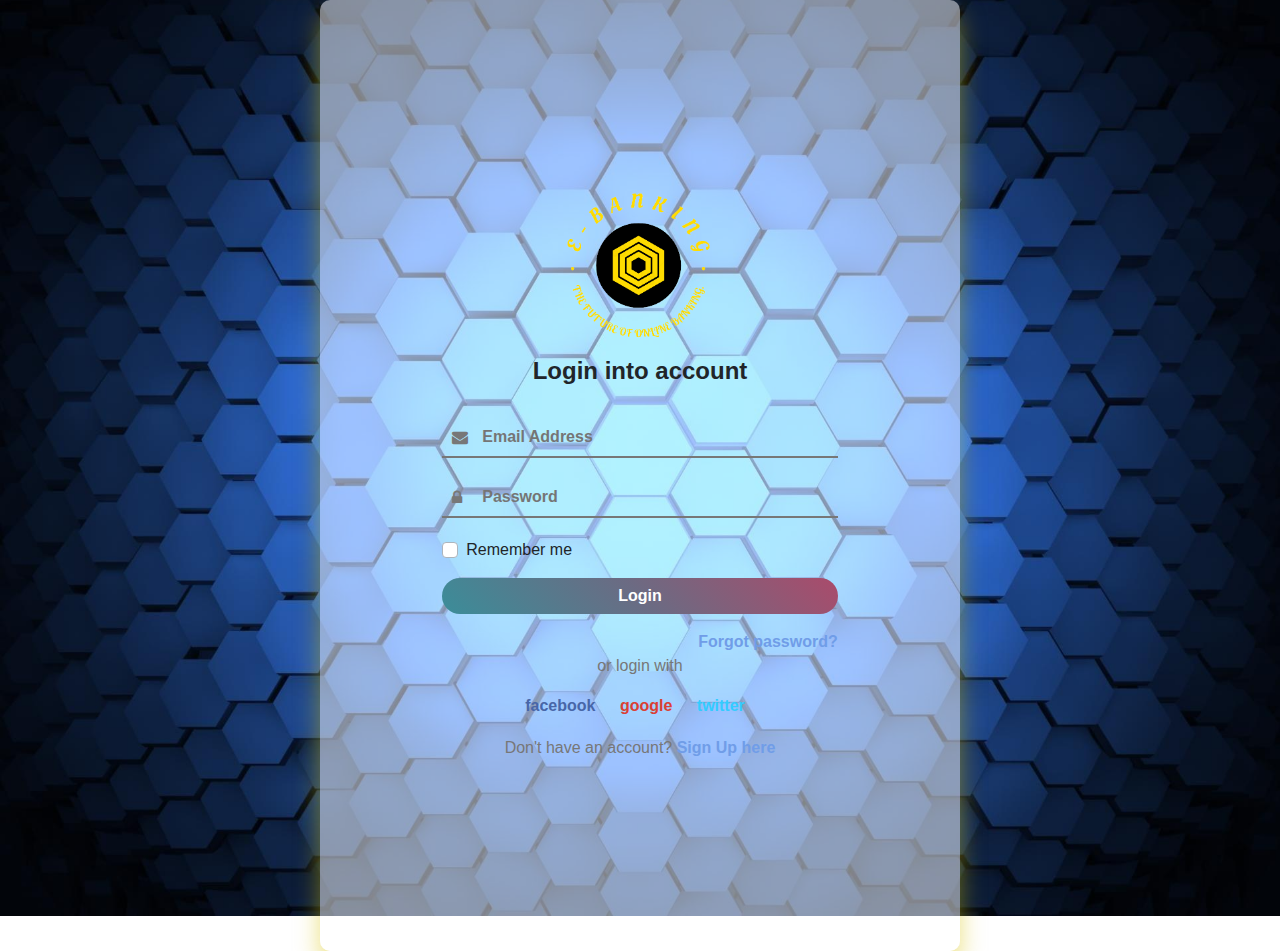
<file: index.html>
<!DOCTYPE html>
<html>
<head>
	<title>Login</title>
	<meta charset="utf-8">
	<meta name="viewport" content="width=device-width, initial-scale=1, shrink-to-fit=no">
	<link href="style.css" rel="stylesheet" type="text/css">
	<link rel="stylesheet" href="https://stackpath.bootstrapcdn.com/bootstrap/4.5.0/css/bootstrap.min.css">
	<link href="https://stackpath.bootstrapcdn.com/font-awesome/4.7.0/css/font-awesome.min.css" rel="stylesheet">
	<script src="https://code.jquery.com/jquery-3.5.1.slim.min.js"></script>
</head>
<body>
	<div class="container-fluid">
		<div class="row">
			<!-- IMAGE CONTAINER BEGIN -->
			<div class="col-lg-6 col-md-6 d-none d-md-block infinity-image-container"></div>
			<!-- IMAGE CONTAINER END -->

			<!-- FORM CONTAINER BEGIN -->
			<div class="col-lg-6 col-md-6 infinity-form-container">
				<div class="col-lg-9 col-md-12 col-sm-8 col-xs-12 infinity-form">
					<!-- Company Logo -->
					<div class="text-center mb-3 mt-5">
						<img src="logo.png" width="150px">
					</div>
					<div class="text-center mb-4">
		        <h4>Login into account</h4>
		      </div>
					<!-- Form -->
					<form method="POST" action="landing.html" class="px-3">
						<!-- Input Box -->
						<div class="form-input">
							<span><i class="fa fa-envelope"></i></span>
							<input type="email" name="" placeholder="Email Address" tabindex="10"required>
						</div>
						<div class="form-input">
							<span><i class="fa fa-lock"></i></span>
							<input type="password" name="" placeholder="Password" required>
						</div>
						<div class="row mb-3">
							<!--Remember Checkbox -->
		  	      <div class="col-auto d-flex align-items-center">
				        <div class="custom-control custom-checkbox">
				          <input type="checkbox" class="custom-control-input" id="cb1">
				         	<label class="custom-control-label" for="cb1">Remember me</label>
				        </div>
				      </div>
				    </div>
				
				    <!-- Login Button -->
				    <div class="mb-3"> 
							<button type="submit" class="btn btn-block"><a href="landing.html"><span class="cstm-clr">Login</span></a></button>
						</div>
					  <!-- Forget Password -->
						<div class="text-right">
			        <a href="reset.html" class="forget-link">Forgot password?</a>
			      </div>
							
						<div class="text-center mb-2">
		         	<div class="text-center mb-3" style="color: #777;">or login with</div>
		               	
		         	<!-- Facebook Button -->
		         	<a href="" class="btn btn-social btn-facebook">facebook</a>

		          <!-- Google Button -->
							<a href="" class="btn btn-social btn-google">google</a>

							<!-- Twitter Button -->
							<a href="" class="btn btn-social btn-twitter">twitter</a>
						</div>
						
						<div class="text-center mb-5" style="color: #777;">Don't have an account? 
							<a class="register-link" href="signup.html">Sign Up here</a>
	        	</div>
					</form>
				</div>
				<!-- FORM END -->					
			</div>
			<!-- FORM CONTAINER END -->
		</div>
	</div>
</body>
</html>
</file>
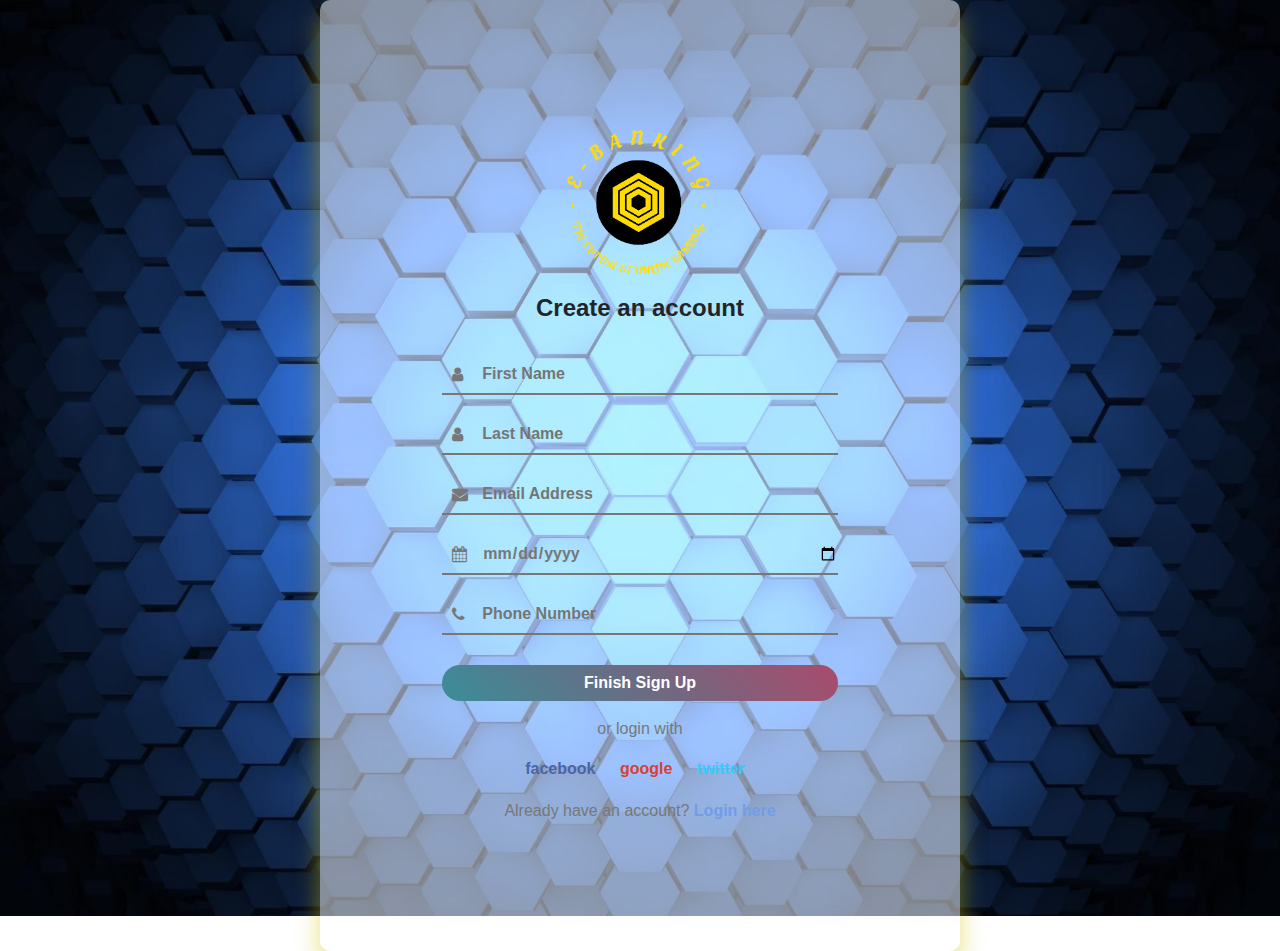
<file: register.html>
<!DOCTYPE html>
<html>
<head>
	<title>Register</title>
	<meta charset="utf-8">
	<meta name="viewport" content="width=device-width, initial-scale=1, shrink-to-fit=no">
	<link href="style.css" rel="stylesheet" type="text/css">
	<link rel="stylesheet" href="https://stackpath.bootstrapcdn.com/bootstrap/4.5.0/css/bootstrap.min.css">
	<link href="https://stackpath.bootstrapcdn.com/font-awesome/4.7.0/css/font-awesome.min.css" rel="stylesheet">
	<script src="https://code.jquery.com/jquery-3.5.1.slim.min.js"></script>
</head>
<body>
	<!-- Main Container -->
	<div class="container-fluid">
		<div class="row">
			<!-- IMAGE CONTAINER BEGIN -->
			<div class="col-lg-6 col-md-6 d-none d-md-block infinity-image-container"></div>
			<!-- IMAGE CONTAINER END -->

			<!-- FORM CONTAINER BEGIN -->
			<div class="col-lg-6 col-md-6 infinity-form-container">					
				<!-- FORM BEGIN -->
				<div class="col-lg-9 col-md-12 col-sm-8 col-xs-12 infinity-form">
					<!-- Company Logo -->
					<div class="text-center mb-3 mt-5">
						<img src="logo.png" width="150px">
					</div>
					<div class="text-center mb-4">
				    <h4>Create an account</h4>
				  </div>
					<!-- Form -->
					<form method="POST" action="landing.html" class="px-3">
                        <!-- Input Box -->
						<div class="form-input">
							<span><i class="fa fa-user"></i></span>
							<input type="text" name="" placeholder="First Name" tabindex="10"required>
						</div>
                        <div class="form-input">
							<span><i class="fa fa-user"></i></span>
							<input type="text" name="" placeholder="Last Name" tabindex="10"required>
						</div>
                        <div class="form-input">
							<span><i class="fa fa-envelope"></i></span>
							<input type="email" name="" placeholder="Email Address" tabindex="10"required>
						</div>
						<div class="form-input">
							<span><i class="fa fa-calendar"></i></span>
							<input type="date" name="" tabindex="10"required>
						</div>
						<div class="form-input">
							<span><i class="fa fa-phone"></i></span>
							<input type="tel" name="" placeholder="Phone Number" required>
						</div>
						<!-- Finish Register Button -->
				    <div class="mb-3"> 
                        <a href="landing.html">
							<button type="button" class="btn btn-block">Finish Sign Up</button>
                            </a>
						</div>
						<div class="text-center mb-2">
						 	<div class="text-center mb-3" style="color: #777;">or login with</div>
			                    	
			        <!-- Facebook Button -->
			        <a href="" class="btn btn-social btn-facebook">facebook</a>

			        <!-- Google Button -->
							<a href="" class="btn btn-social btn-google">google</a>

							<!-- Twitter Button -->
							<a href="" class="btn btn-social btn-twitter">twitter</a>
						</div>
						<div class="text-center mb-5" style="color: #777;">Already have an account?
							<a class="login-link" href="index.html">Login here</a>
				   	</div>
					</form>
				</div>
				<!-- FORM END -->
			</div>
			<!-- FORM CONTAINER END -->
		</div>
	</div>	
</body>
</html>
</file>
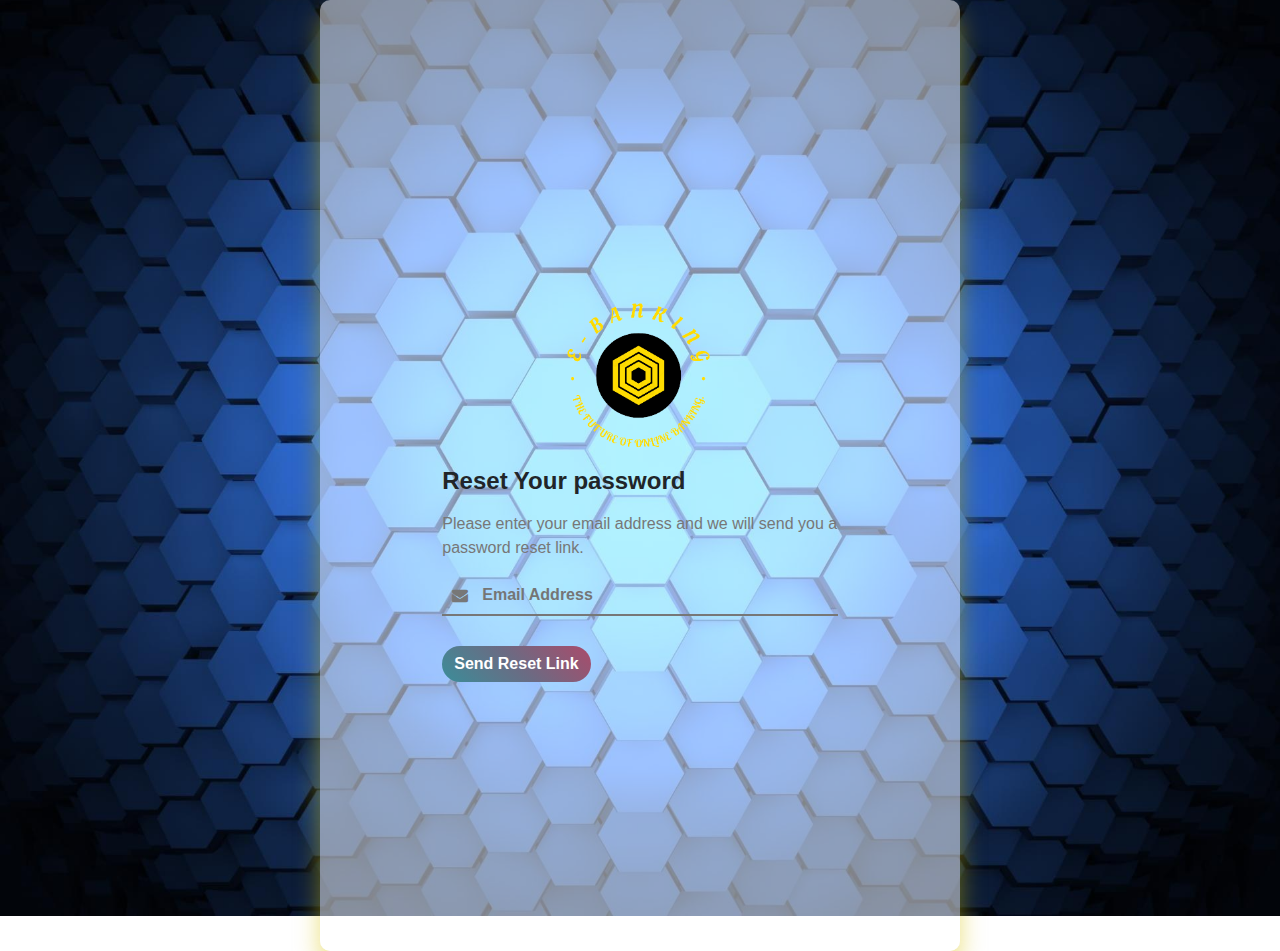
<file: reset.html>
<!DOCTYPE html>
<html>
<head>
	<title>Password Reset</title>
	<meta charset="utf-8">
	<meta name="viewport" content="width=device-width, initial-scale=1, shrink-to-fit=no">
	<link href="style.css" rel="stylesheet" type="text/css">
	<link rel="stylesheet" href="https://stackpath.bootstrapcdn.com/bootstrap/4.5.0/css/bootstrap.min.css">
	<link href="https://stackpath.bootstrapcdn.com/font-awesome/4.7.0/css/font-awesome.min.css" rel="stylesheet">
	<script src="https://code.jquery.com/jquery-3.5.1.slim.min.js"></script>
</head>
<body>
	<div class="container-fluid">
		<div class="row">
			<!-- IMAGE CONTAINER BEGIN -->
			<div class="col-lg-6 col-md-6 d-none d-md-block infinity-image-container"></div>
			<!-- IMAGE CONTAINER END -->

			<!-- FORM CONTAINER BEGIN -->
			<div class="col-lg-6 col-md-6 infinity-form-container">
				<div class="col-lg-9 col-md-12 col-sm-8 col-xs-12 infinity-form">
					<div class="text-center mb-3 mt-5">
						<img src="logo.png" width="150px">
					</div>
        	<div class="reset-form d-block">
        		<form method="POST" action="index.html" class="reset-password-form px-3">
					    <h4 class="mb-3">Reset Your password</h4>
				      <p class="mb-3" style="color: #777">
				      	Please enter your email address and we will send you a password reset link.
				      </p>
		          <div class="form-input">
								<span><i class="fa fa-envelope"></i></span>
								<input type="email" name="" placeholder="Email Address" tabindex="10"required>
							</div>
	            <div class="mb-3"> 
								<button type="submit" class="btn">Send Reset Link</button>
							</div>
			      </form>
				  </div>
				  
				  <div class="reset-confirmation d-none px-3">
				    <div class="mb-4">
				    	<h4 class="mb-3">Link was sent</h4>
				     	<h6 style="color: #777;">Please, check your inbox for a password reset link.</h6>
				    </div>
				    <a href="index.html">
				      <button type="submit" class="btn">Login Now</button>
					  </a>
				  </div>
				</div> 
			</div>
			<!-- FORM CONTAINER END -->
		</div>
	</div>

<script type="text/javascript">
	function PasswordReset() {
  	$('form.reset-password-form').on('submit', function(e) {
      e.preventDefault();
      $('.reset-form')
      .removeClass('d-block')
      .addClass('d-none');
	    $('.reset-confirmation').addClass('d-block');
		});
	}

	window.addEventListener('load', function() {
    PasswordReset();
	});
</script>
</body>
</html>
</file>
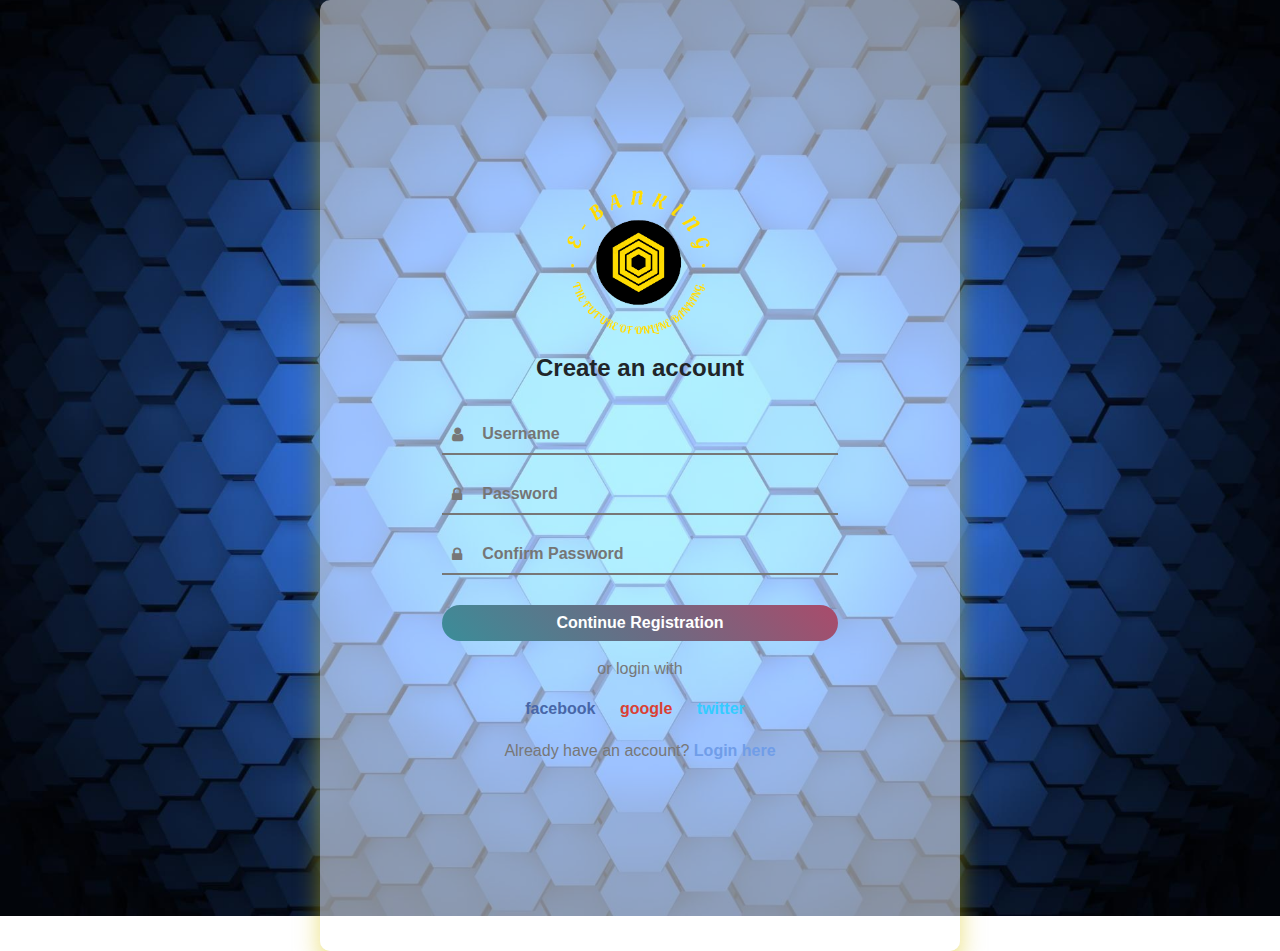
<file: signup.html>
<!DOCTYPE html>
<html>
<head>
	<title>Sign Up</title>
	<meta charset="utf-8">
	<meta name="viewport" content="width=device-width, initial-scale=1, shrink-to-fit=no">
	<link href="style.css" rel="stylesheet" type="text/css">
	<link rel="stylesheet" href="https://stackpath.bootstrapcdn.com/bootstrap/4.5.0/css/bootstrap.min.css">
	<link href="https://stackpath.bootstrapcdn.com/font-awesome/4.7.0/css/font-awesome.min.css" rel="stylesheet">
	<script src="https://code.jquery.com/jquery-3.5.1.slim.min.js"></script>
</head>
<body>
	<!-- Main Container -->
	<div class="container-fluid">
		<div class="row">
			<!-- IMAGE CONTAINER BEGIN -->
			<div class="col-lg-6 col-md-6 d-none d-md-block infinity-image-container"></div>
			<!-- IMAGE CONTAINER END -->

			<!-- FORM CONTAINER BEGIN -->
			<div class="col-lg-6 col-md-6 infinity-form-container">					
				<!-- FORM BEGIN -->
				<div class="col-lg-9 col-md-12 col-sm-8 col-xs-12 infinity-form">
					<!-- Company Logo -->
					<div class="text-center mb-3 mt-5">
						<img src="logo.png" width="150px">
					</div>
					<div class="text-center mb-4">
				    <h4>Create an account</h4>
				  </div>
					<!-- Form -->
					<form method="POST" action="register.html" class="px-3">
						<!-- Input Box -->
						<div class="form-input">
							<span><i class="fa fa-user"></i></span>
							<input type="text" name="" placeholder="Username" tabindex="10"required>
						</div>
						<div class="form-input">
							<span><i class="fa fa-lock"></i></span>
							<input type="password" name="" placeholder="Password" required>
						</div>
						<div class="form-input">
							<span><i class="fa fa-lock"></i></span>
							<input type="password" name="" placeholder="Confirm Password" required>
						</div>
						<!-- Register Button -->
						
				    <div class="mb-3"> 
						<a href="register.html">
							<button type="button" class="btn btn-block">Continue Registration</button>
						</a>
						</div>
					
						<div class="text-center mb-2">
						 	<div class="text-center mb-3" style="color: #777;">or login with</div>
			                    	
			        <!-- Facebook Button -->
			        <a href="" class="btn btn-social btn-facebook">facebook</a>

			        <!-- Google Button -->
							<a href="" class="btn btn-social btn-google">google</a>

							<!-- Twitter Button -->
							<a href="" class="btn btn-social btn-twitter">twitter</a>
						</div>
						<div class="text-center mb-5" style="color: #777;">Already have an account?
							<a class="login-link" href="index.html">Login here</a>
				   	</div>
					</form>
				</div>
				<!-- FORM END -->
			</div>
			<!-- FORM CONTAINER END -->
		</div>
	</div>	
</body>
</html>
</file>
<file: style.css>
body
{
	margin: 0;
	margin-right: 50%;
	height: 100vh;
	font-family: sans-serif;
	background-image: url(hex-4.jpg);
	background-size: cover;
	background-position: center;
	background-attachment: fixed;
	background-repeat: no-repeat;
}

.infinity-form-container{
    display: flex;
    align-items: center;
    justify-content: center;
    transform: translate(-50%, 0%);
	padding: 2%;
	background: rgba(255, 255, 255, 0.5);
	box-shadow: 0 15px 25px rgba(218, 196, 2, 0.5);
	border-radius: 10px;
}

.infinity-form{
	display: flex;
    flex-direction: column;
    justify-content: center;
    min-height: 100vh;
    margin-right: 0%;
}

.infinity-form h4 {
    font-weight: bold;
}

.infinity-form .form-input {
    position: relative;
}
.infinity-form .form-input input {
    width: 100%;
    margin-bottom: 20px;
    height: 40px;
    border: none;
    border-bottom: 2px solid #777;
    outline: none;
    background: transparent;
    padding-left: 40px;
    font-weight: bold;
    color: #777;
}
.cstm-clr{
    color: white;
}
.infinity-form .form-input span {
    position: absolute;
    top: 8px;
    padding-left: 10px;
    color: #777;
}

.infinity-form .form-input input:focus,
.infinity-form .form-input input:valid {
    border-bottom: 2px solid #4285f4;   
}

.infinity-form .custom-checkbox .custom-control-input:checked ~ .custom-control-label::before {
  background-color: #4285f4 !important;
  border:0px;
}

.infinity-form button[type="submit"] {
    margin-top: 10px;
    border: none;
    cursor: pointer;
    border-radius: 20px;
    background: linear-gradient(45deg,#3b8d99 , #6b6b83,#aa4b6b );   /*Button Color*/
    color: #fff;
    font-weight: bold;
    transition: 0.5s;
}

.infinity-form button[type="submit"]:hover {
    background: linear-gradient(275deg,#3b8d99 , #6b6b83,#aa4b6b );   /*Button color when hover*/
}

.infinity-form button[type="button"] {
    margin-top: 10px;
    border: none;
    cursor: pointer;
    border-radius: 20px;
    background: linear-gradient(45deg,#3b8d99 , #6b6b83,#aa4b6b );   /*Button Color*/
    color: #fff;
    font-weight: bold;
    transition: 0.5s;
}

.infinity-form button[type="button"]:hover {
    background: linear-gradient(275deg,#3b8d99 , #6b6b83,#aa4b6b );   /*Button color when hover*/
}

.forget-link , .login-link , .register-link {
    color: #709de8;
    font-weight: bold;
}

.forget-link:hover , .login-link:hover , .register-link:hover {
    color: #4285f4;
    text-decoration: none;
}

.infinity-form .btn-social {
    color: white;
    border: 0;
    display: inline-block;
    margin: 0px;
    margin-right: 10px;
    font-weight: bold;
    padding: 0px 5px;
    margin-bottom: 10px;
}

.infinity-form .btn-facebook {
    color: #4866a8;
}

.infinity-form .btn-google {
    color: #da3f34;
}

.infinity-form .btn-twitter {
    color: #33ccff;
}

.infinity-form .btn-facebook:hover {
    color: white;
    background: hsla(221, 40%, 40%, 1);
}

.infinity-form .btn-google:hover {
    color: white;
    background: hsla(4, 59%, 47%, 1);
}

.infinity-form .btn-twitter:hover {
    color: white;
    background: hsla(195, 78%, 54%, 1);
}
</file>
